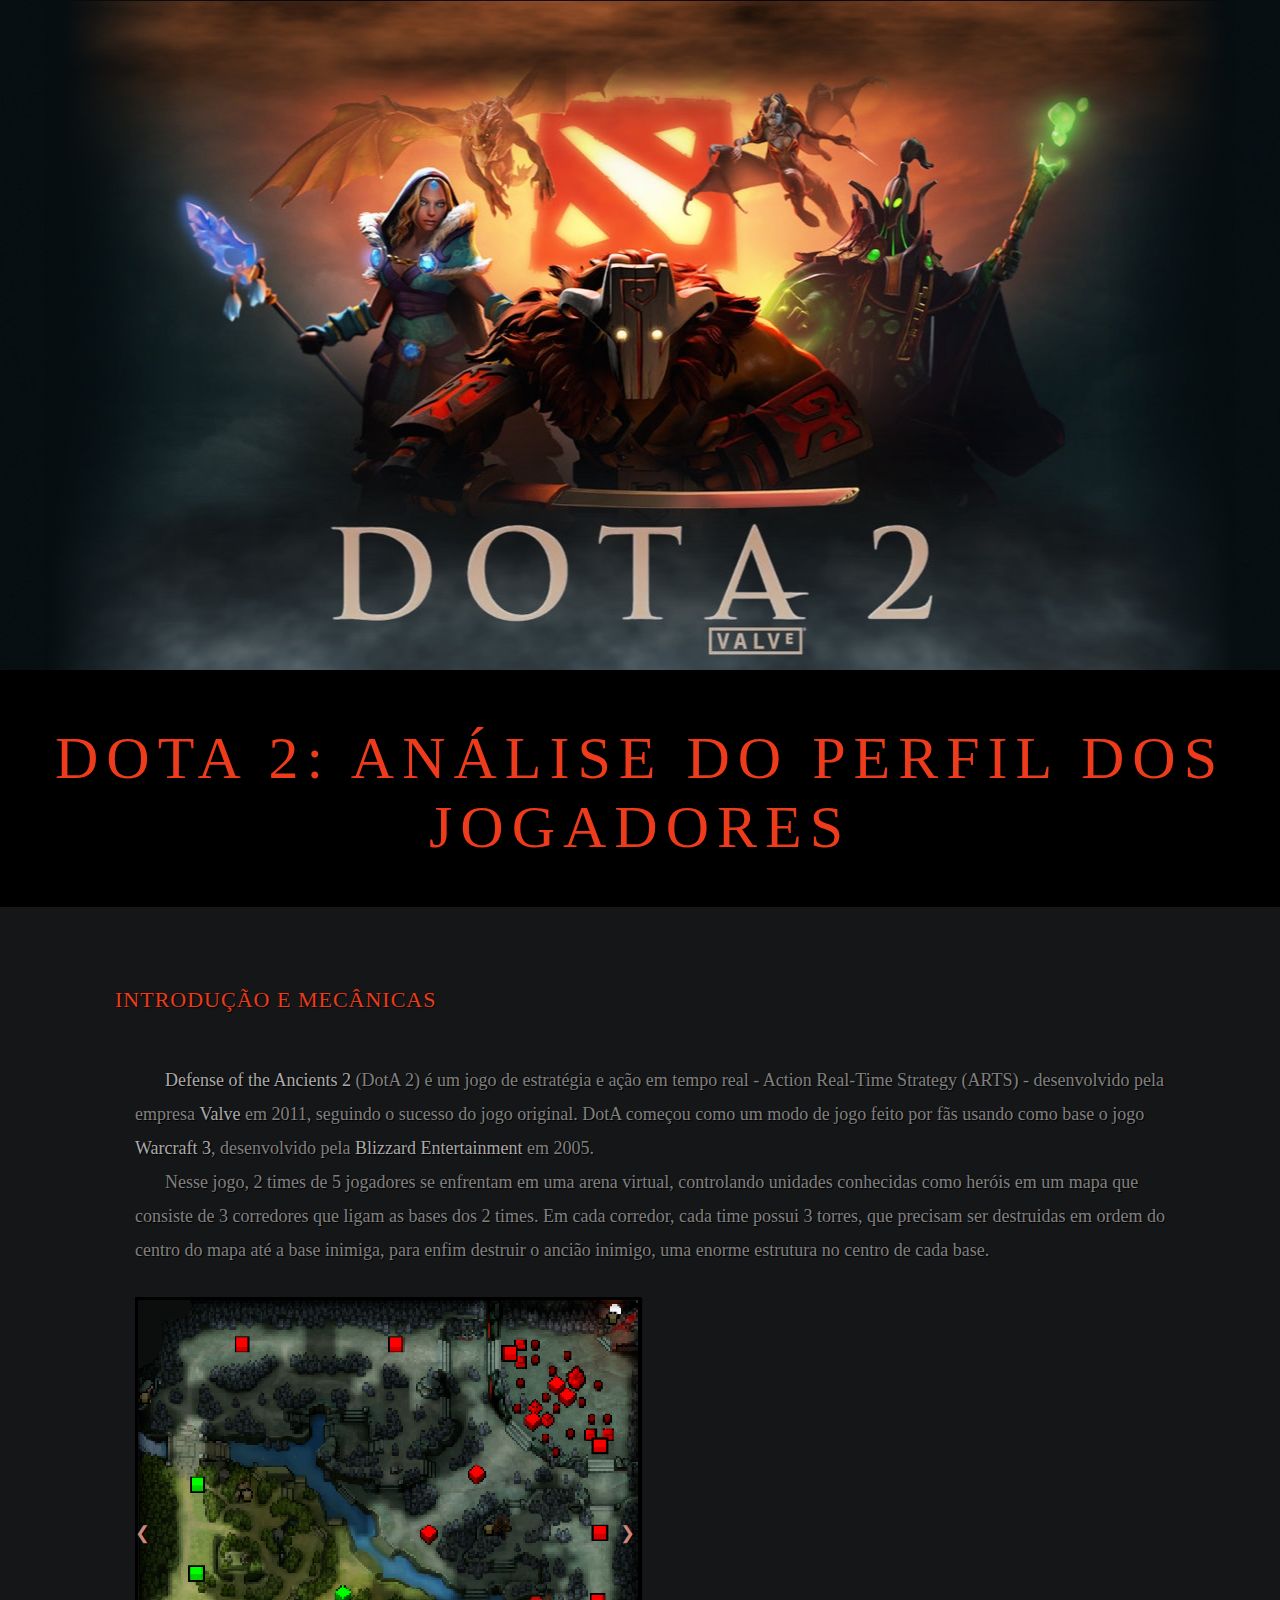
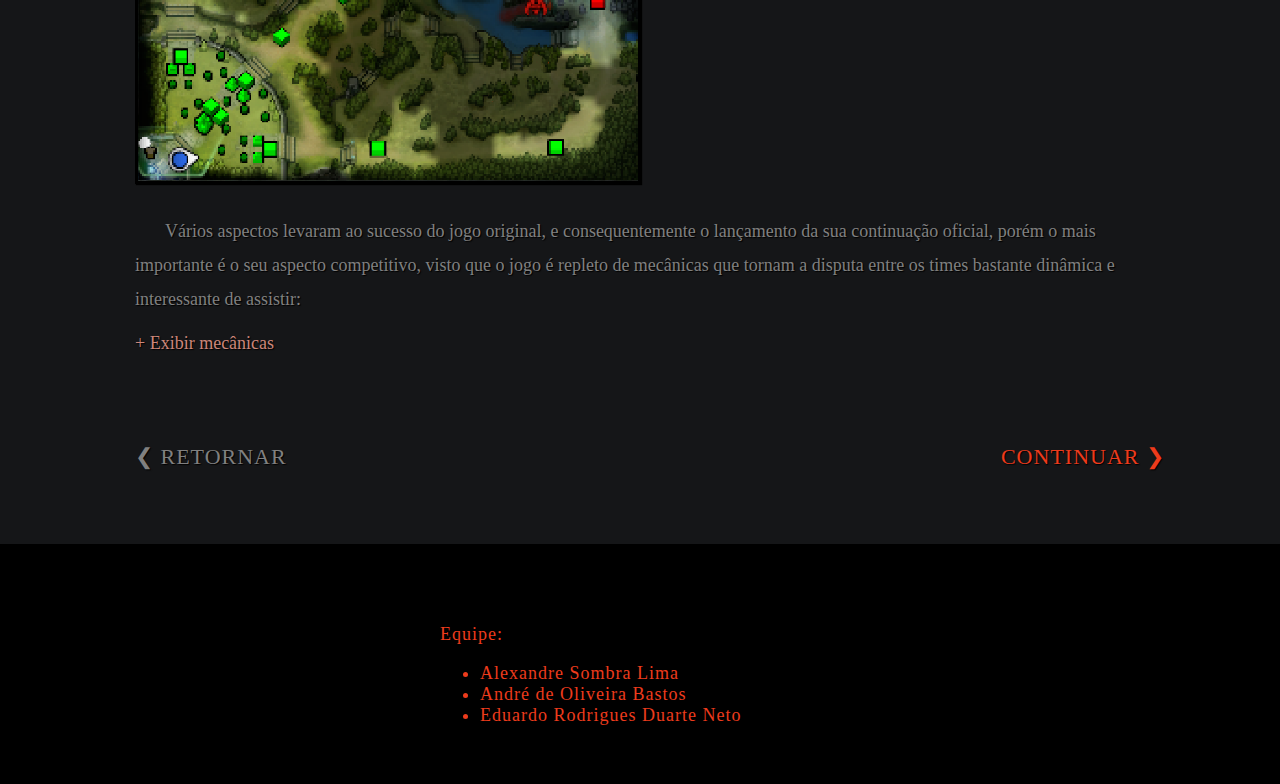
<file: index.html>
<!DOCTYPE html>
<!--
To change this license header, choose License Headers in Project Properties.
To change this template file, choose Tools | Templates
and open the template in the editor.
-->
<html>
    <head>
        <title>Trabalho de Visualização - Dota 2</title>
        <link rel="stylesheet" type="text/css" href="relatorio.css">
        <link rel="stylesheet" type='text/css' href="http://www.w3schools.com/lib/w3.css">
        <script src="relatorio.js"></script>
        <meta charset="UTF-8">
        <meta name="viewport" content="width=device-width, initial-scale=1.0">
    </head>
    <body>
        <div class='content'>
            <div id="keyArt">
            </div>
            <h1>
                Dota 2: Análise do Perfil dos Jogadores
            </h1>
            <div class="sectionContainer">
                <div class='section'>
                    <div id='header'>
                        Introdução e Mecânicas
                    </div>
                    <div id='text'>
                        <p>
                            <b>Defense of the Ancients 2</b> (DotA 2) é um jogo de estratégia e ação em tempo real - Action Real-Time Strategy (ARTS)
                            - desenvolvido pela empresa <b>Valve</b> em 2011, seguindo o sucesso do jogo original. DotA começou como um modo de jogo
                            feito por fãs usando como base o jogo <b>Warcraft 3</b>, desenvolvido pela <b>Blizzard Entertainment</b> em 2005.
                        </p>
                        <p>
                            Nesse jogo, 2 times de 5 jogadores se enfrentam em uma arena virtual, controlando unidades conhecidas como heróis
                            em um mapa que consiste de 3 corredores que ligam as bases dos 2 times. Em cada corredor, cada time possui 3 torres,
                            que precisam ser destruidas em ordem do centro do mapa até a base inimiga, para enfim destruir o ancião inimigo, 
                            uma enorme estrutura no centro de cada base.
                        </p>
                        <div class='w3-content' style='max-width:500px; display:block; margin-bottom:30px; margin-top:30px; position:relative;'>
                            <img class='slide' style='width:100%;' src="mapa.png" alt="Mapa - Dota 2">
                            <img class='slide' style='width:100%; display:none;' src="dota-2-official.jpg" alt="Mapa - Dota 2">
                            <a class='w3-btn-floating' style='position:absolute; top:45%; left:0;' onclick='plusDivs(-1)'>&#10094;</a>
                            <a class='w3-btn-floating' style='position:absolute; top:45%; right:0;' onclick='plusDivs(1)'>&#10095;</a>
                        </div>
                        <p>
                            Vários aspectos levaram ao sucesso do jogo original, e consequentemente o lançamento da sua continuação oficial,
                            porém o mais importante é o seu aspecto competitivo, visto que o jogo é repleto de mecânicas que tornam a disputa
                            entre os times bastante dinâmica e interessante de assistir:                        
                        </p>
                        <a href="#" class="detalhes" id="eToggle0" onclick="document.getElementById('extended0').style.display = 'block'; this.style.display = 'none';return false;" style="display: block;">
                            + Exibir mecânicas
                        </a>
                        <div class="detalhesExtendido" id="extended0" style="display: none;">
                            <a href="#" id="eToggleHide0" class="detalhes esconderBotao" onclick="document.getElementById('extended0').style.display = 'none'; document.getElementById('eToggle0').style.display = 'block';return false;">
                                - Ocultar mecânicas
                            </a>
                            <ul>
                                <li>
                                    <b>Heróis:</b>
                                    <div>
                                        <p>
                                            Cada um dos 5 jogadores da sua equipe deve escolher 1 dos 111 heróis disponíveis antes da batalha.
                                            Cada um desse heróis possui um conjunto diferente de 4 habilidades que podem sinergizar com as de outros
                                            membros da sua equipe, ou podem ser usadas para eliminar os heróis da equipe inimiga de maneira mais eficiente.
                                        </p>
                                        <p>
                                            Além dessas habilidades, os heróis também possuem pontos de vida e de mana. O seu herói morre ao perder todos os pontos de vida,
                                            sendo forçado a esperar alguns segundos na própria base até voltar a jogar. Pontos de mana são usados para usar as habilidades do
                                            seu herói.
                                        </p>
                                    </div>
                                </li>
                                <li>
                                    <b>Lojas e Itens:</b>
                                    <div>
                                        <p>
                                            Em cada uma das bases e em algumas regiões do mapa, é possível encontrar lojas onde os heróis podem comprar itens.
                                            De itens que podem ser usados para recuperar seus pontos de vida ou mana, à itens que melhoram o dano do seu herói
                                            ou fornecem novas habilidades, todos os itens são comprados com ouro, e ocupam 1 dos 6 espaços disponíveis no seu inventário.
                                        </p>
                                    </div>
                                </li>
                                <li>
                                    <b>Ouro:</b>
                                    <div>
                                        <p>
                                            Ouro é a moeda do jogo, e é obtida ao eliminar criaturas que podem ser encontradas naos corredores, em acampamentos espalhados
                                            pelo mapa e ao eliminar heróis inimigos.
                                        </p>
                                    </div>
                                </li>
                                <li>
                                    <b>Pontos de Experiência:</b>
                                    <div>
                                        <p>
                                            Assim como ouro, pontos de experiência são obtidos ao eliminar criaturas e heróis. Obter experiência é necessário para que heróis
                                            possam ganhar níveis. A cada nível ganho, o seu herói pode aprender ou melhorar habilidades, e também ganhar mais pontos de vida e de mana.
                                        </p>
                                    </div>
                                </li>
                                <li>
                                    <b>Barracas e criaturas:</b>
                                    <div>
                                        <p>
                                            Dentro da base de cada equipe, e em cada um dos 3 corredores, existem 2 estruturas chamadas barracas. 
                                            Dessas barracas, a cada minuto de jogo, surgem unidades chamadas creeps (no começo, 3 de combate corpo-a-corpo e 
                                            1 de combate a distância), que movem pelo corredor em direção ao ancião inimigo, enfrentando todos os creeps, 
                                            heróis e torres inimigas no caminho. Destruir as barracas inimigas em cada corredor irá melhorar os seus creeps 
                                            naquele corredor, ajudando a sua equipe a avançar em direção à base inimiga. Para o jogador, derrotar os creeps inimigos 
                                            é importante, pois eles são a principal fonte dos recursos necessários para melhorar a eficiência do seu herói.
                                        </p>
                                    </div>
                                </li>
                            </ul>
                        </div>
                        <a href="#" class="buttonInactive" id="back">
                            &#10094; Retornar
                        </a>
                        <a href ="popularidade.html" class="buttonActive" id="forward">
                            Continuar &#10095;
                        </a>
                    </div>
                </div>
            </div>
        </div>
        <div id='footer'>
            Equipe:
            <ul>
                <li> Alexandre Sombra Lima </li>
                <li> André de Oliveira Bastos </li>
                <li> Eduardo Rodrigues Duarte Neto </li>
            </ul>
        </div>
    </body>
</html>
</file>
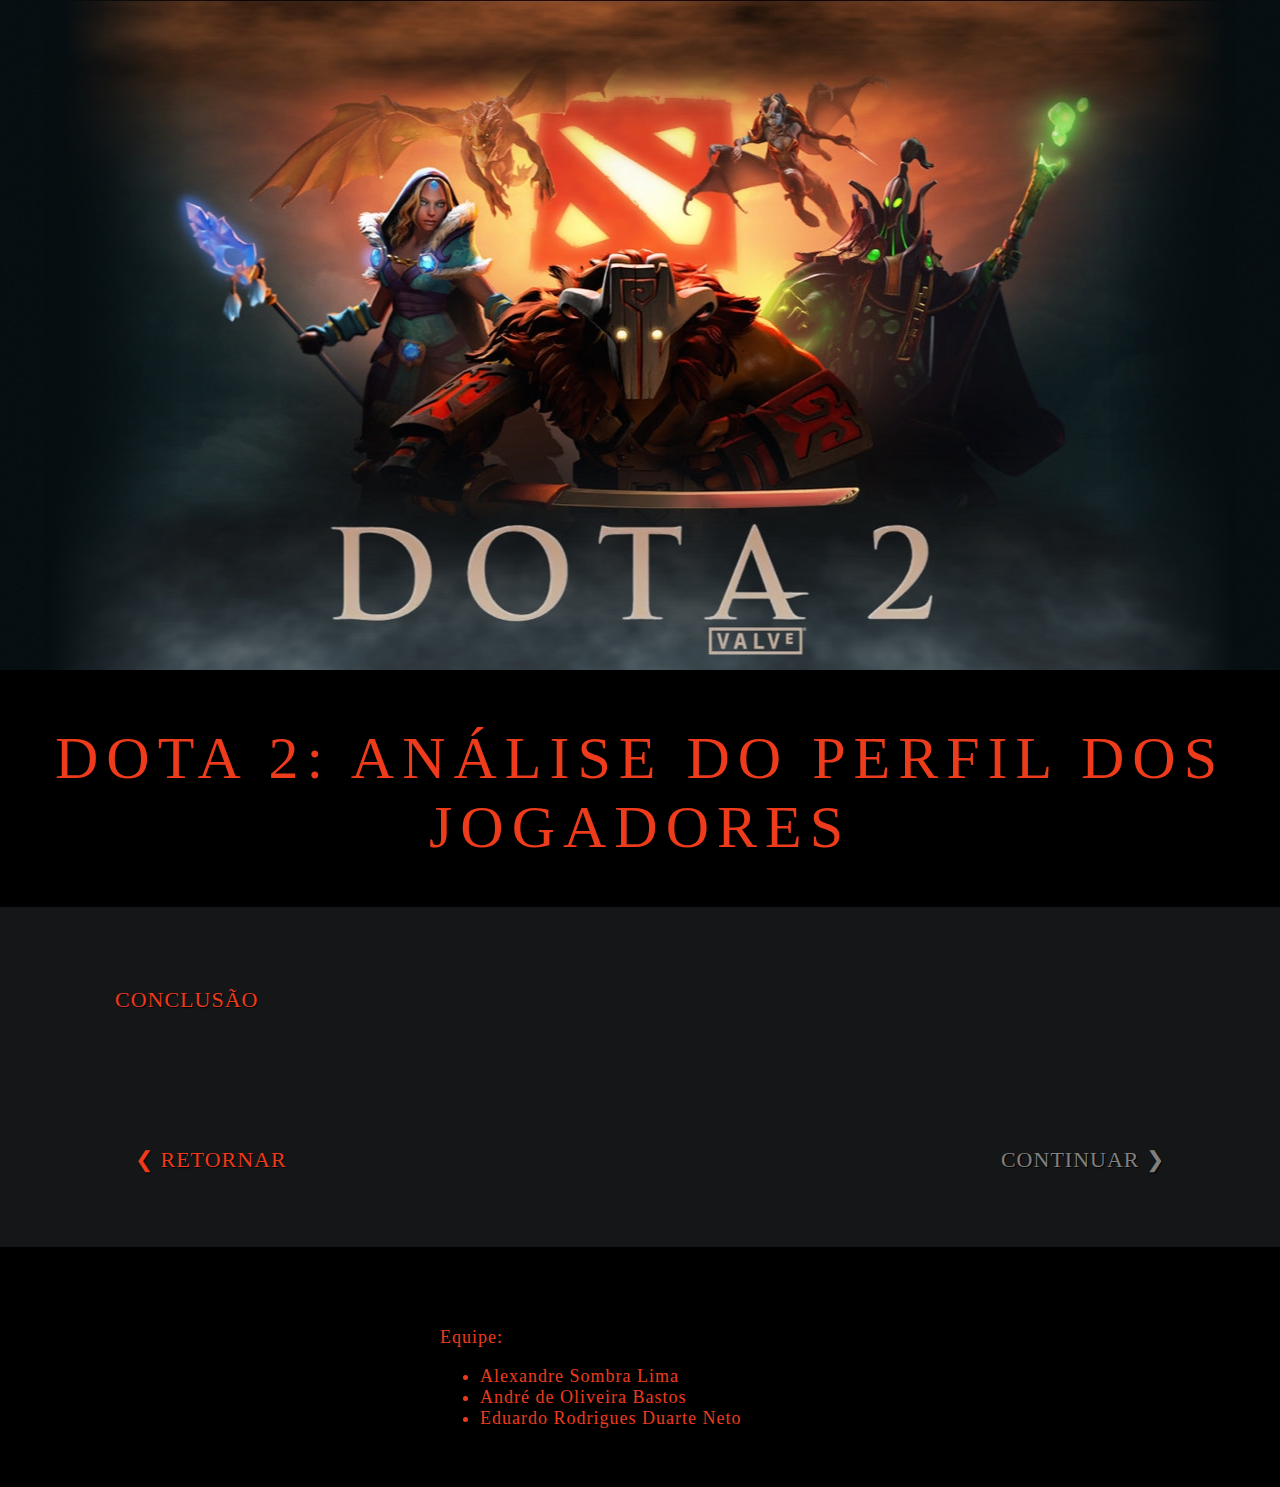
<file: conclusao.html>
<!DOCTYPE html>
<!--
To change this license header, choose License Headers in Project Properties.
To change this template file, choose Tools | Templates
and open the template in the editor.
-->
<html>
    <head>
        <title>Trabalho de Visualização - Dota 2</title>
        <link rel="stylesheet" type="text/css" href="relatorio.css">
        <meta charset="UTF-8">
        <meta name="viewport" content="width=device-width, initial-scale=1.0">
    </head>
    <body>
        <div class='content'>
            <div id="keyArt">
            </div>
            <h1>
                Dota 2: Análise do Perfil dos Jogadores
            </h1>
            <div class="sectionContainer">
                <div class='section'>
                    <div id='header'>
                        Conclusão
                    </div>
                    <div id='text'>
                        <p>
                            
                        </p>
                        <a href="heroisejogadores.html" class="buttonActive" id="back">
                            &#10094; Retornar
                        </a>
                        <a href ="#" class="buttonInactive" id="forward">
                            Continuar &#10095;
                        </a>
                    </div>
                </div>
            </div>
        </div>
        <div id='footer'>
            Equipe:
            <ul>
                <li> Alexandre Sombra Lima </li>
                <li> André de Oliveira Bastos </li>
                <li> Eduardo Rodrigues Duarte Neto </li>
            </ul>
        </div>
    </body>
</html>
</file>
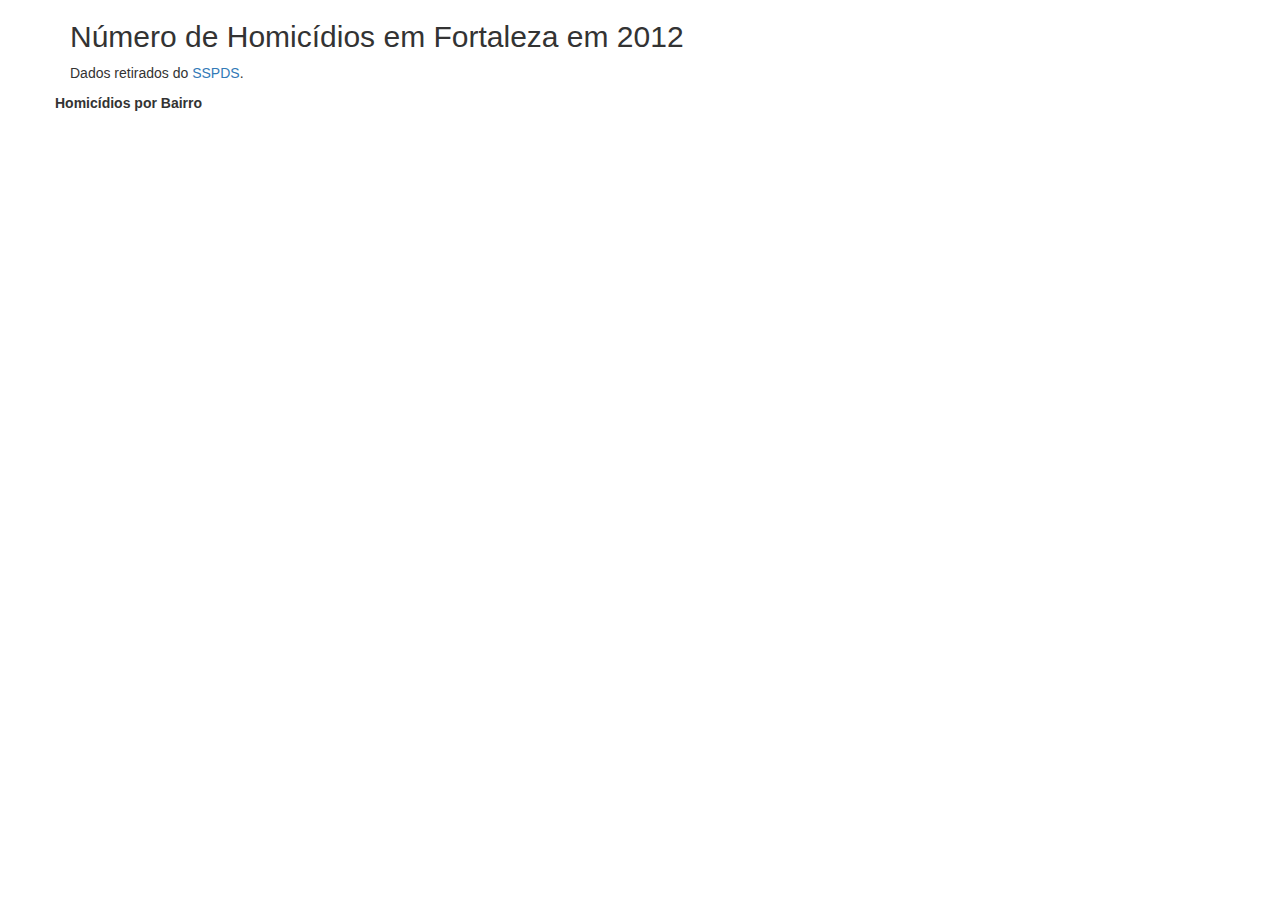
<file: crimes.html>
<!DOCTYPE html>
<html>
<head>
	<title>Número de homicídios em Fortaleza em 2012</title>
	<meta charset="UTF-8"> 
	<meta name="viewport" content="width=device-width, initial-scale=1.0">
	<link rel="stylesheet" href="http://maxcdn.bootstrapcdn.com/bootstrap/3.3.6/css/bootstrap.min.css">
	<link rel="stylesheet" href="http://cdn.leafletjs.com/leaflet/v0.7.7/leaflet.css" />
	<style>
			#map {
				width: 750px;
				height: 600px;
			}
			.info {
				padding: 6px 8px;
				font: 14px/16px Arial, Helvetica, sans-serif;
				background: white;
				background: rgba(255,255,255,0.8);
				box-shadow: 0 0 15px rgba(0,0,0,0.2);
				border-radius: 5px;
			}
			.info h4 {
				margin: 0 0 5px;
				color: #777;
			}

			.legend {
				text-align: left;
				line-height: 18px;
				color: #555;
			}
			.legend i {
				width: 18px;
				height: 18px;
				float: left;
				margin-right: 8px;
				opacity: 0.7;
			}
		</style>
</head>
<body>
<script src="https://ajax.googleapis.com/ajax/libs/jquery/1.12.2/jquery.min.js"></script>
<script src="http://maxcdn.bootstrapcdn.com/bootstrap/3.3.6/js/bootstrap.min.js"></script>	
<script src="http://cdn.leafletjs.com/leaflet/v0.7.7/leaflet.js"></script>
<script src="https://d3js.org/d3.v3.min.js" charset="utf-8"></script>
<script src="https://d3js.org/colorbrewer.v1.min.js"></script>

<div class="container">
	<h2> Número de Homicídios em Fortaleza em 2012</h2>
	<p>
		Dados retirados do <a href="http://www.sspds.ce.gov.br/">SSPDS</a>.
	</p>	
    <div class="row">
        <div class="span12" id="map">
			<strong>Homicídios por Bairro</strong>
        </div>
    </div>
</div>
<script type="text/javascript" src="bairros.js"></script>
<script type="text/javascript">
    
	var map = L.map('map').setView([-3.792614,-38.515877], 12);
	L.tileLayer("http://{s}.tile.osm.org/{z}/{x}/{y}.png",
{ attribution: '&copy; <a href="http://www.openstreetmap.org/">OpenStreetMap</a> contributors',
	maxZoom: 17}).addTo(map);
	
	// control that shows state info on hover
	var info = L.control();

	info.onAdd = function (map) {
		this._div = L.DomUtil.create('div', 'info');
		this.update();
		return this._div;
	};

	info.update = function (feat) {
                //console.log(props);
				this._div.innerHTML = '<h4>Número de homicídios</h4>' +  (feat ?
					'<b>' + feat.properties.name + '</b><br />' + homicidiosById.get(feat.id) + ' homicídios por 100000 habitantes'
					: 'Passe o mouse sobre um bairro');
			};

			info.addTo(map);
	
	//0xF7FCF5; 0xE5F5E0; 0xC7E9C0; 0xA1D99B; 0x74C476; 0x41AB5D; 0x238B45; 0x005A32; 
	// get color depending on number of cases
	var quantize = d3.scale.quantize()
    .domain([0, 70])
    .range(colorbrewer.Greys[7]);

	function style(feature) {
		 return {
					weight: 2,
					opacity: 1,
					color: 'white',
					dashArray: '3',
					fillOpacity: 0.6,
					fillColor: quantize(homicidiosById.get(feature.id))
				};
	}
	function highlightFeature(e) {
		var layer = e.target;
        console.log(e.target)

		layer.setStyle({
					weight: 3,
					color: '#666',
					dashArray: '',
					fillOpacity: 0.7
		});

		if (!L.Browser.ie && !L.Browser.opera) {
			layer.bringToFront();
		}

		info.update(layer.feature);
	}
	var geojson;

	function resetHighlight(e) {
		geojson.resetStyle(e.target);
		info.update();
	}

	function zoomToFeature(e) {
		map.fitBounds(e.target.getBounds());
	}

	function onEachFeature(feature, layer) {
		layer.on({
					mouseover: highlightFeature,
					mouseout: resetHighlight,
					click: zoomToFeature
				});
	}
    var homicidiosById = d3.map();

	d3.csv("homicidios_2012.csv", function(data){
        //format data
        data.forEach(function(d) {
            homicidiosById.set(d.id,d3.round(+d.homicidios/+d.populacao*100000));
        });
		
				 		
		geojson = L.geoJson(bairrosData, {
				style: style,
				onEachFeature: onEachFeature
		}).addTo(map);
		
	});			
	
	var legend = L.control({position: 'bottomright'});

					legend.onAdd = function (map) {

						var div = L.DomUtil.create('div', 'info legend'),
							grades = [0, 70],
							labels = [],
                            n = 9,
							from, to;

						for (var i = 0; i < 7; i++) {
							var c = colorbrewer.Greys[7][i];
                            var fromto = quantize.invertExtent(c);
							labels.push(
								'<i style="background:' + colorbrewer.Greys[7][i] + '"></i> ' +
								d3.round(fromto[0]) + (d3.round(fromto[1]) ? '&ndash;' + d3.round(fromto[1]) : '+'));
						}

						div.innerHTML = labels.join('<br>');
						return div;
					};

   	  legend.addTo(map);
</script>

</body>
</html>
</file>
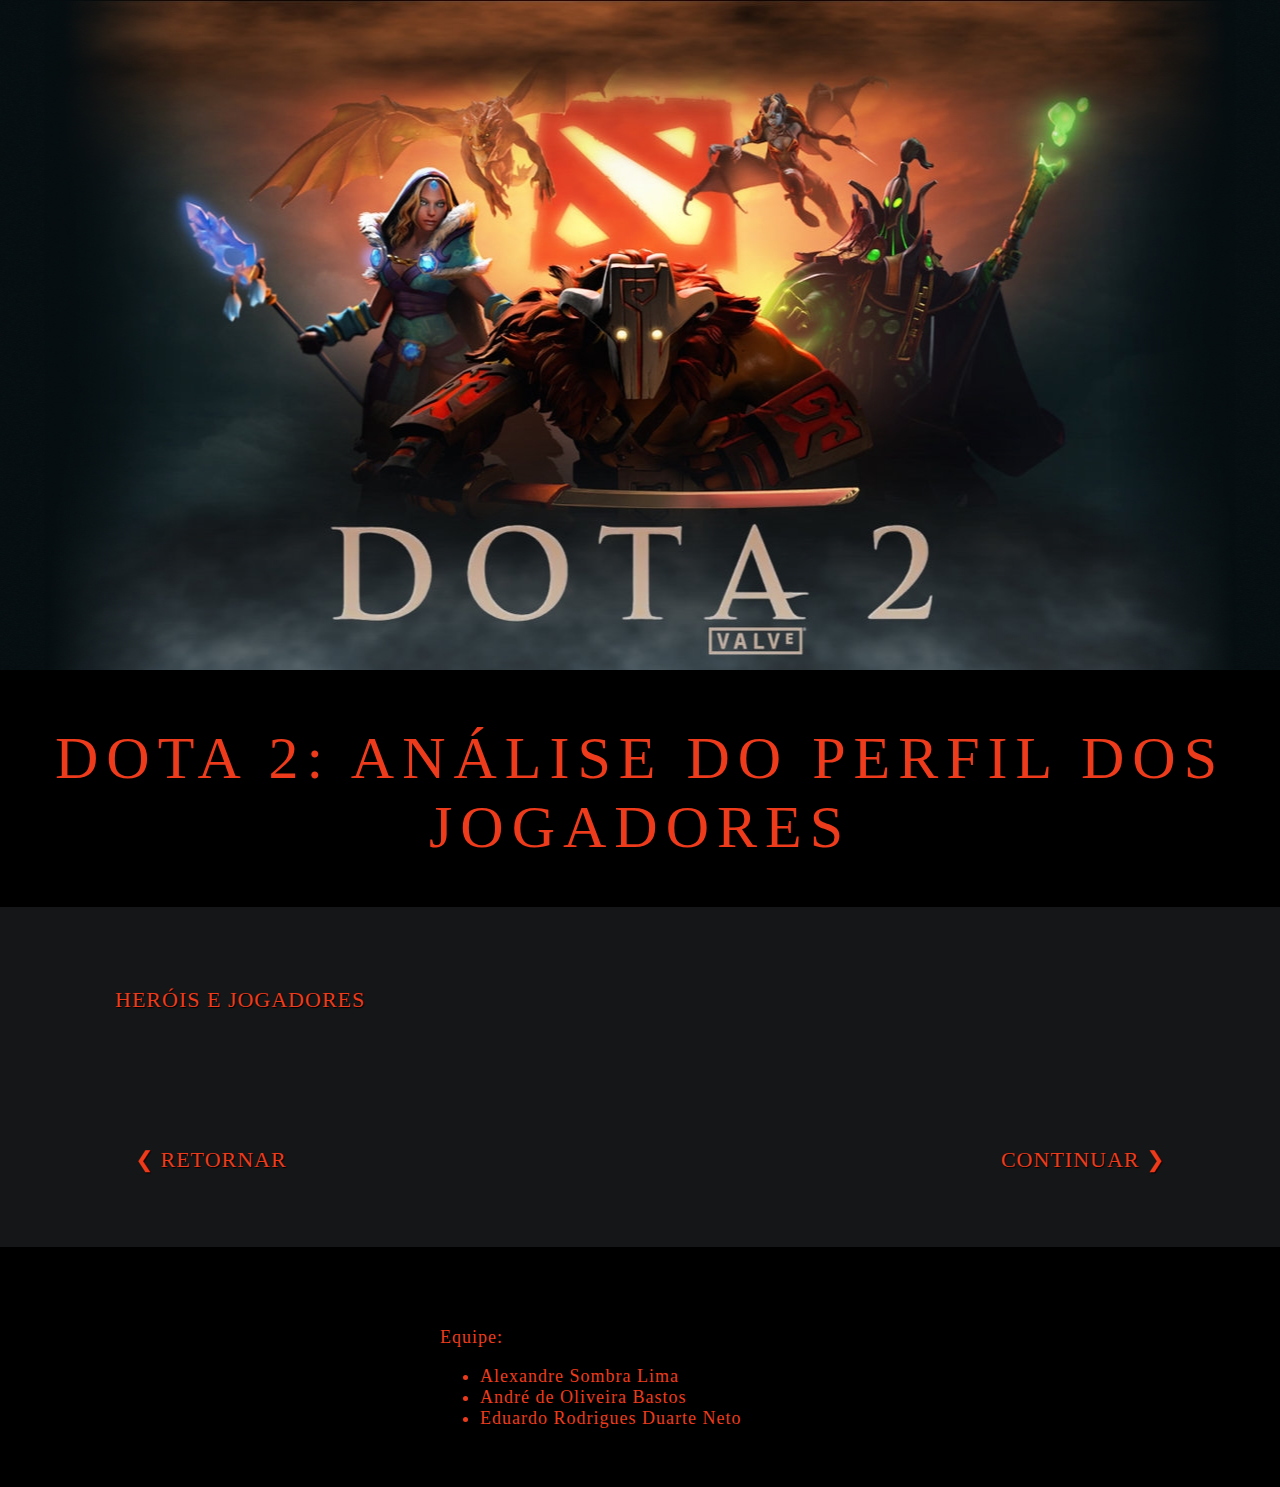
<file: heroisejogadores.html>
<!DOCTYPE html>
<!--
To change this license header, choose License Headers in Project Properties.
To change this template file, choose Tools | Templates
and open the template in the editor.
-->
<html>
    <head>
        <title>Trabalho de Visualização - Dota 2</title>
        <link rel="stylesheet" type="text/css" href="relatorio.css">
        <meta charset="UTF-8">
        <meta name="viewport" content="width=device-width, initial-scale=1.0">
    </head>
    <body>
        <div class='content'>
            <div id="keyArt">
            </div>
            <h1>
                Dota 2: Análise do Perfil dos Jogadores
            </h1>
            <div class="sectionContainer">
                <div class='section'>
                    <div id='header'>
                        Heróis e Jogadores
                    </div>
                    <div id='text'>
                        <p>
                            
                        </p>
                        <a href="popularidade.html" class="buttonActive" id="back">
                            &#10094; Retornar
                        </a>
                        <a href ="conclusao.html" class="buttonActive" id="forward">
                            Continuar &#10095;
                        </a>
                    </div>
                </div>
            </div>
        </div>
        <div id='footer'>
            Equipe:
            <ul>
                <li> Alexandre Sombra Lima </li>
                <li> André de Oliveira Bastos </li>
                <li> Eduardo Rodrigues Duarte Neto </li>
            </ul>
        </div>
    </body>
</html>
</file>
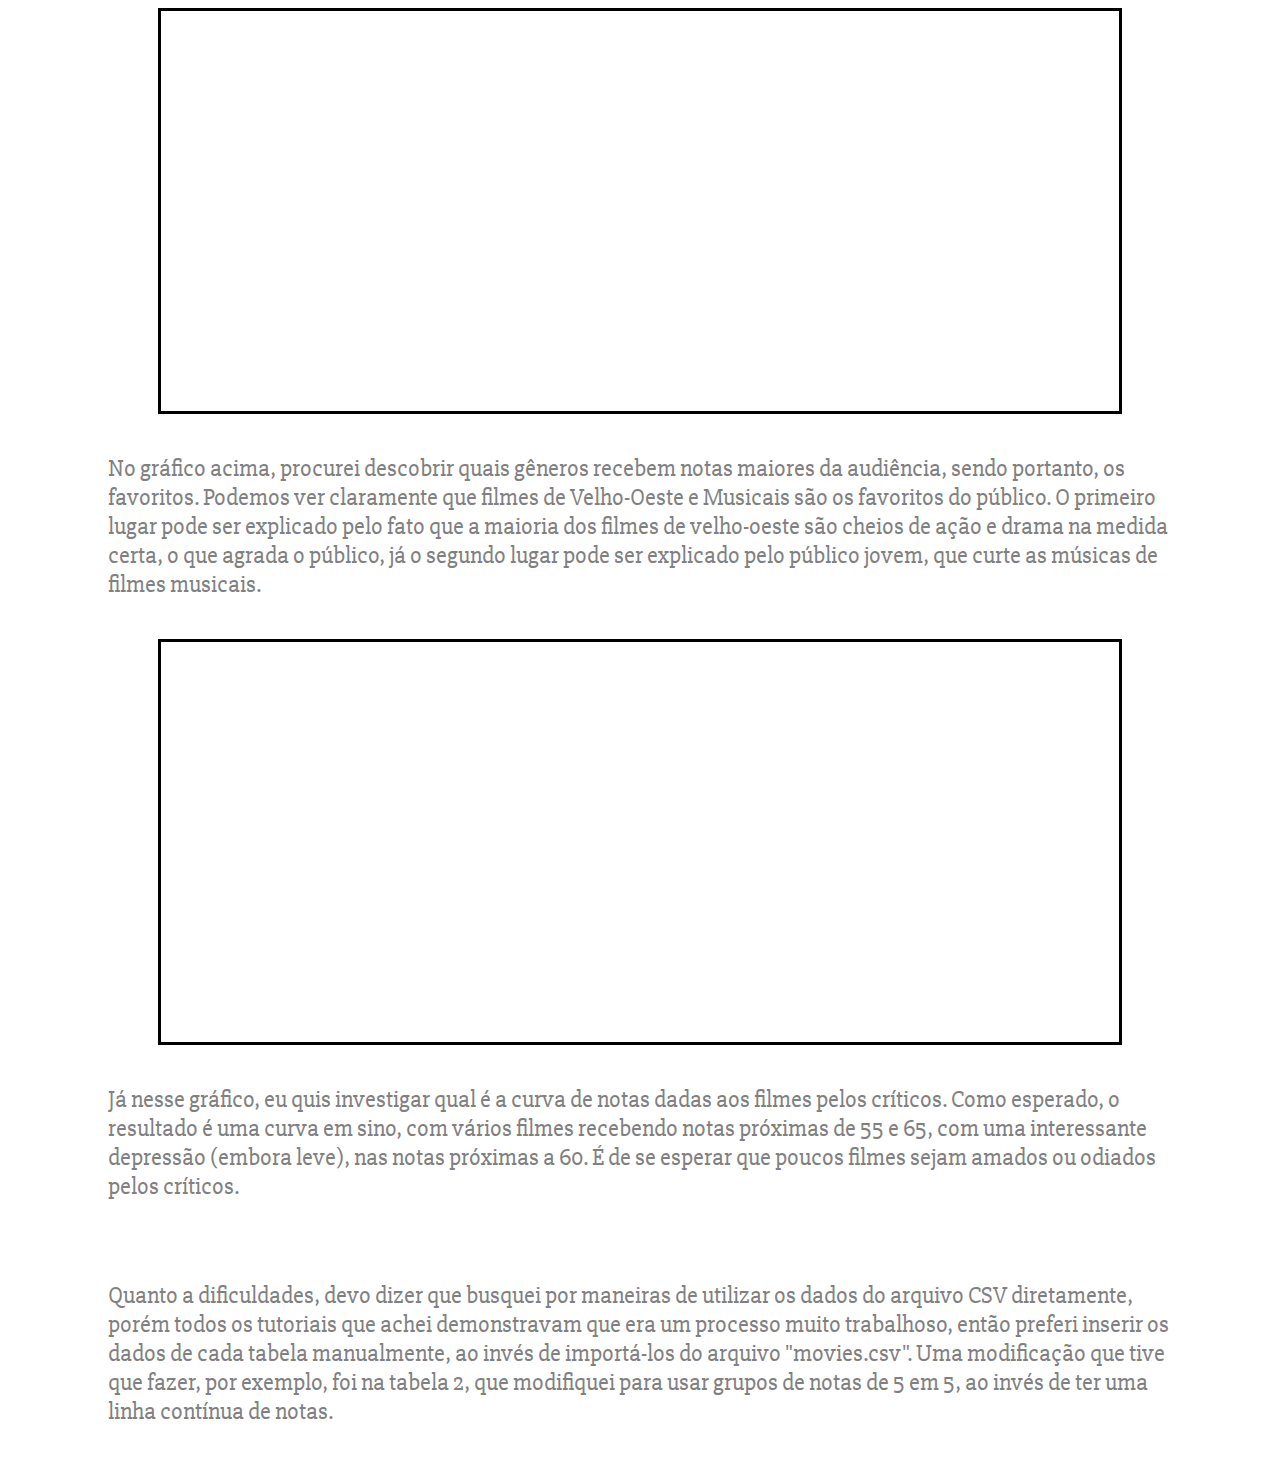
<file: movies-tarefa.html>
<!DOCTYPE html> 
<html> 
    <head> 
        <meta http-equiv="content-type" content="text/html; charset=utf-8" /> 
        <title> Tarefa 2 - Visualização de Dados</title>
        <link href='https://fonts.googleapis.com/css?family=Slabo+27px' rel='stylesheet' type='text/css'>
        <style>
        	div.texto{
        		color:gray;
        		font-size:24px;
        		font-family: 'Slabo 27px', serif;
        		padding-top: 40px;
        		padding-bottom: 40px;
        		padding-left: 100px;
        		padding-right:100px;
        	}
        	#container{
        		border:solid 3px;
        		height:400px;
        		margin-left:150px;
        		margin-right:150px;
        	}
        	#container2{
        		border:solid 3px;
        		height:400px;
        		margin-left:150px;
        		margin-right:150px;
        	}
        </style>
        <!-- Inclusões das bibliotecas JavaScript para o Highcharts
 --> 
        <script src="https://code.jquery.com/jquery-1.12.0.min.js"></script> 
        <script src="http://code.highcharts.com/highcharts.js"></script>
        <script> 
			$(function () {  
				$('#container').highcharts({
					chart: {type:'bar'}, 
					title: {text: 'Média das notas dadas de acordo com o gênero'}, 
					xAxis: {title: {text:'Gênero'}, categories: ['Western','Musical','Biography','Biopic','Documentary','Fantasy','Thriller','Animation','Romance','Drama','Adventure','Crime','Action','Comedy','Mystery','Horror','Sci-fi']}, 
					yAxis: {title: {text: 'Nota Média'}},
					tooltip: {
    						formatter: function() {
        						return 'A nota média da categoria <b>' + this.x + '</b> é <b>' + this.y + '</b>';
    						}
					},
					series:
					[
						{data: [85.00,82.67,74.83,73.00,72.20,72.00,65.71,65.65,65.45,64.36,62.72,61.19,58.86,56.09,55.00,48.38,43.00]}
					] 
				});
				$('#container2').highcharts({
					chart: {type:'line'}, 
					title: {text: 'Número de Filmes por Nota da Audiência'}, 
					xAxis: {title: {text:'Nota da Audiência'}, categories: [20,25,30,35,40,45,50,55,60,65,70,75,80,85,90,95]}, 
					yAxis: {title: {text: 'Número de Filmes'}},
					tooltip: {
    						formatter: function() {
        						return 'Existem <b>' + this.y + '</b> filmes com nota entre <b>' + (this.category.name - 2) + - + (this.category.name + 2) + '</b>';
    						}
					},
					series:
					[
						{data:[3,8,21,29,45,64,67,72,55,65,61,58,43,43,26,5]}
					]
				}); 
			});
		</script>

    </head> 
    <body> 
    	<div id="container"></div>
    	<div class="texto"> No gráfico acima, procurei descobrir quais gêneros recebem notas maiores da audiência, sendo portanto, os favoritos. Podemos ver claramente que filmes de Velho-Oeste e Musicais são os favoritos do público. O primeiro lugar pode ser explicado pelo fato que a maioria dos filmes de velho-oeste são cheios de ação e drama na medida certa, o que agrada o público, já o segundo lugar pode ser explicado pelo público jovem, que curte as músicas de filmes musicais.</div>
    	<div id="container2"></div>
    	<div class="texto"> Já nesse gráfico, eu quis investigar qual é a curva de notas dadas aos filmes pelos críticos. Como esperado, o resultado é uma curva em sino, com vários filmes recebendo notas próximas de 55 e 65, com uma interessante depressão (embora leve), nas notas próximas a 60. É de se esperar que poucos filmes sejam amados ou odiados pelos críticos.</div>
    	<div class="texto"> Quanto a dificuldades, devo dizer que busquei por maneiras de utilizar os dados do arquivo CSV diretamente, porém todos os tutoriais que achei demonstravam que era um processo muito trabalhoso, então preferi inserir os dados de cada tabela manualmente, ao invés de importá-los do arquivo "movies.csv". Uma modificação que tive que fazer, por exemplo, foi na tabela 2, que modifiquei para usar grupos de notas de 5 em 5, ao invés de ter uma linha contínua de notas.</div>
	</body> 
</html>
</file>
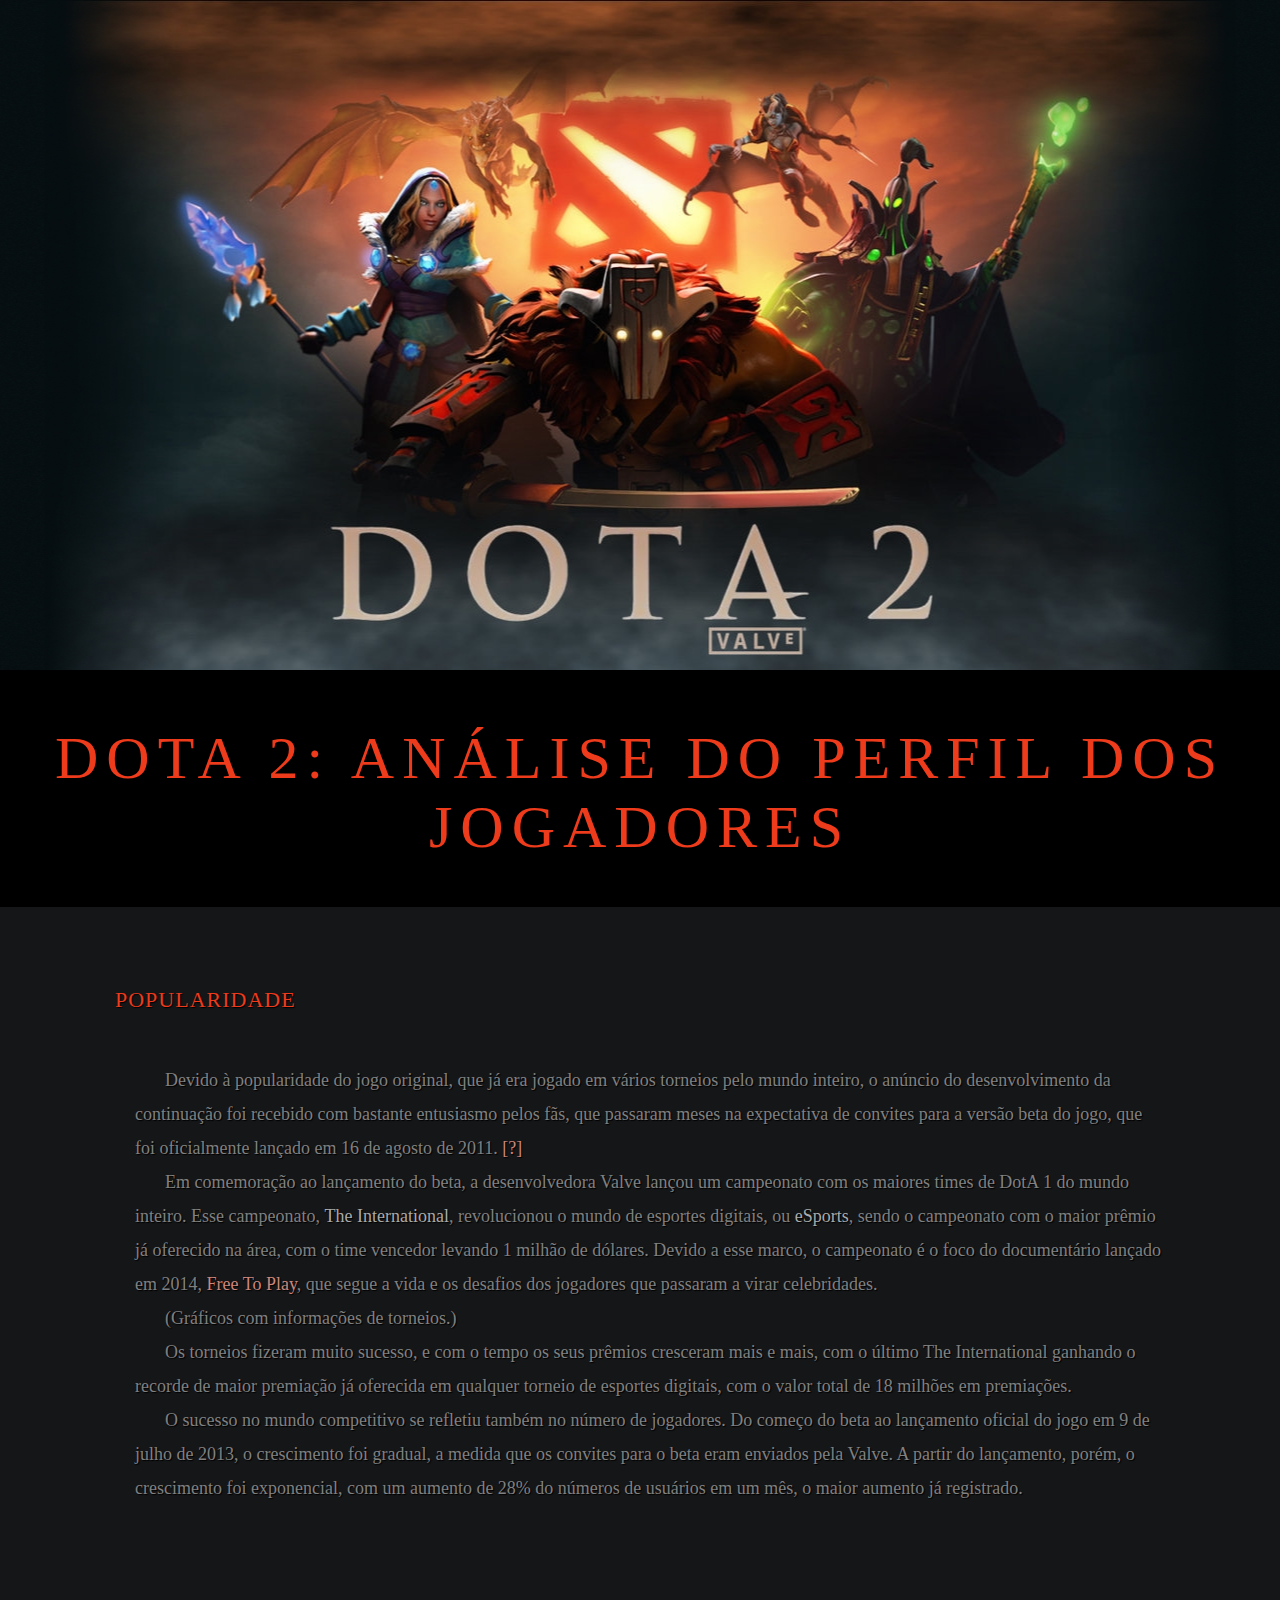
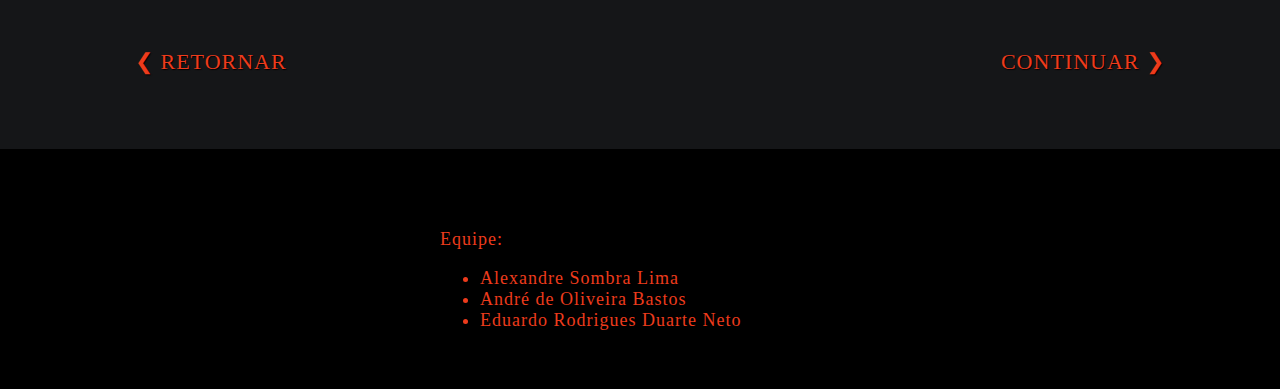
<file: popularidade.html>
<!DOCTYPE html>
<!--
To change this license header, choose License Headers in Project Properties.
To change this template file, choose Tools | Templates
and open the template in the editor.
-->
<html>
    <head>
        <title>Trabalho de Visualização - Dota 2</title>
        <link rel="stylesheet" type="text/css" href="relatorio.css">
        <script src="https://code.jquery.com/jquery-1.12.0.min.js" type="text/javascript"></script>
        <script src="http://code.highcharts.com/highcharts.js" type="text/javascript"></script>
        <script src="chart.js" type="text/javascript"></script>
        <meta charset="UTF-8">
        <meta name="viewport" content="width=device-width, initial-scale=1.0">
    </head>
    <body>
        <div class='content'>
            <div id="keyArt">
            </div>
            <h1>
                Dota 2: Análise do Perfil dos Jogadores
            </h1>
            <div class="sectionContainer">
                <div class='section'>
                    <div id='header'>
                        Popularidade
                    </div>
                    <div id='text'>
                        <p>
                            Devido à popularidade do jogo original, que já era jogado em vários torneios pelo mundo inteiro, o anúncio do desenvolvimento
                            da continuação foi recebido com bastante entusiasmo pelos fãs, que passaram meses na expectativa de convites para a versão beta
                            do jogo, que foi oficialmente lançado em 16 de agosto de 2011.
                            <a href="#" id="hoverButton"> [?] </a>
                            <span class="detalhesPopUp">
                                Embora eu use o termo continuação, DotA 2 é igual ao DotA original, porém feito em uma engine gráfica superior, e sendo 
                                o seu próprio jogo, deixando de ser apenas um modo de jogo.
                            </span>
                        </p>
                        <p>
                            Em comemoração ao lançamento do beta, a desenvolvedora Valve lançou um campeonato com os maiores times de DotA 1 do mundo
                            inteiro. Esse campeonato, <b>The International</b>, revolucionou o mundo de esportes digitais, ou <b>eSports</b>, sendo o campeonato
                            com o maior prêmio já oferecido na área, com o time vencedor levando 1 milhão de dólares. Devido a esse marco, o campeonato é o foco
                            do documentário lançado em 2014, <a href='http://www.freetoplaythemovie.com/' target='_blank' > Free To Play</a>, que segue a vida e os desafios dos
                            jogadores que passaram a virar celebridades.
                        </p>
                        <p>
                            (Gráficos com informações de torneios.)
                        </p>
                        <p>
                            Os torneios fizeram muito sucesso, e com o tempo os seus prêmios cresceram mais e mais, com o último The International ganhando
                            o recorde de maior premiação já oferecida em qualquer torneio de esportes digitais, com o valor total de 18 milhões em
                            premiações.
                        </p>
                        <p>
                            O sucesso no mundo competitivo se refletiu também no número de jogadores. Do começo do beta ao lançamento oficial do jogo em
                            9 de julho de 2013, o crescimento foi gradual, a medida que os convites para o beta eram enviados pela Valve. A partir do lançamento,
                            porém, o crescimento foi exponencial, com um aumento de 28% do números de usuários em um mês, o maior aumento já registrado.
                        </p>
                        <div id="highchart"></div>
                        <a href="index.html" class="buttonActive" id="back">
                            &#10094; Retornar
                        </a>
                        <a href ="heroisejogadores.html" class="buttonActive" id="forward">
                            Continuar &#10095;
                        </a>
                    </div>
                </div>
            </div>
        </div>
        <div id='footer'>
            Equipe:
            <ul>
                <li> Alexandre Sombra Lima </li>
                <li> André de Oliveira Bastos </li>
                <li> Eduardo Rodrigues Duarte Neto </li>
            </ul>
        </div>
    </body>
    
</html>
</file>
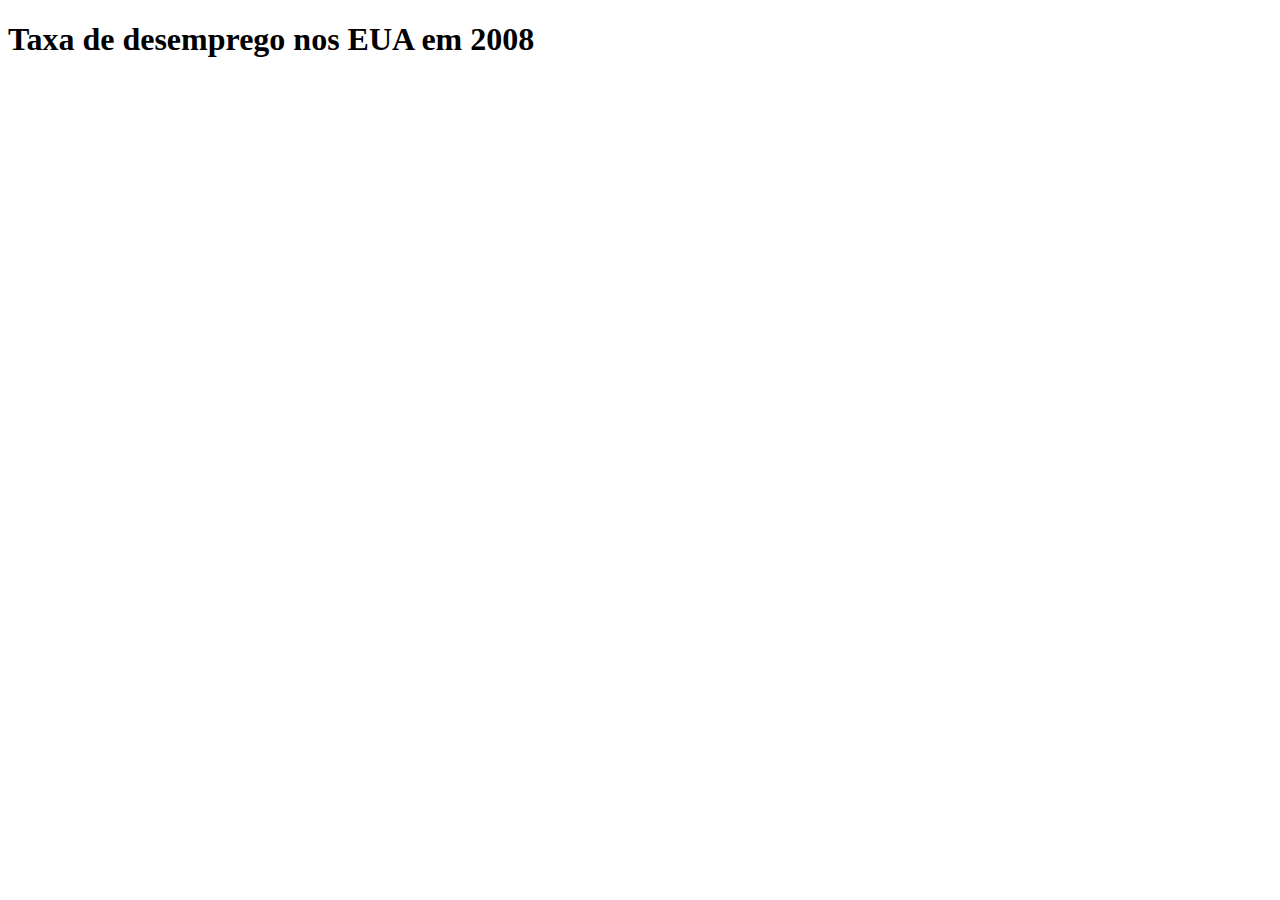
<file: usa.html>
<!DOCTYPE html>
<html>
<head>
	<meta charset="utf-8">
	<script src="https://d3js.org/d3.v3.min.js"></script>
	<script src="https://d3js.org/queue.v1.min.js"></script>
	<script src="https://d3js.org/topojson.v1.min.js"></script>
	<script src="https://d3js.org/colorbrewer.v1.min.js"></script>
	<style>

		.counties {
		  fill: none;
		}

		.states {
		  fill: none;
		  stroke: #fff;
		  stroke-linejoin: round;
		}
		
		#tooltip { 
      		position: absolute; 
      		width: 200px; 
      		height: auto; 
      		padding: 10px; 
      		background-color: white; 
      		-webkit-border-radius: 10px; 
      		-moz-border-radius: 10px; 
      		border-radius: 10px; 
      		-webkit-box-shadow: 4px 4px 10px rgba(0, 0, 0, 0.4);  
      		-moz-box-shadow: 4px 4px 10px rgba(0, 0, 0, 0.4);  
      		box-shadow: 4px 4px 10px rgba(0, 0, 0, 0.4);  
      		pointer-events: none; 
    	}
    	#tooltip.hidden { 
      		display: none; 
    	} 
    	#tooltip p {  
      		margin: 0; 
      		font-family: sans-serif;  
      		font-size: 16px; 
      		line-height: 20px; 
    	}
	</style>
</head>
<body>
	<div id="tooltip" class="hidden"> 
      	<p><span id="county" style="font-weight:bold"></span></p>
      	<p>Taxa de desemprego: <span id="taxa"></span></p> 
  	</div> 
	<h1>Taxa de desemprego nos EUA em 2008</h1>
<script>

var width = 960,
    height = 600;

var rateById = d3.map();

var countyById = d3.map();

var quantize = d3.scale.quantize()
    .domain([0, .15])
    .range(colorbrewer.Blues[9]);

var projection = d3.geo.albersUsa()
    .scale(1280)
    .translate([width / 2, height / 2]);

var path = d3.geo.path()
    .projection(projection);

var svg = d3.select("body").append("svg")
    .attr("width", width)
    .attr("height", height);

queue()
    .defer(d3.json, "us.json")
    .defer(d3.tsv, "unemployment.tsv", function(d) { rateById.set(d.id, +d.rate); })
    .await(ready);

d3.csv("county_names.csv", function(data) {
	data.forEach(function(d){
		countyById.set(+d.id,d.name);
	});
});

function showTooltip(county_id, x, y){
	d3.select("#tooltip") 
		.style("left", x + "px") 
		.style("top", y + "px") 
		.select("#taxa") 
		.text(d3.round(rateById.get(county_id)*100,1) + "%");
	d3.select("#tooltip") 
		.style("left", x + "px") 
		.style("top", y + "px")
		.select("#county")
		.text(countyById.get(county_id)); 
	d3.select("#tooltip") 
		.classed("hidden", false); 
}

function hideTooltip(){ 
	d3.select("#tooltip") 
		.classed("hidden", true); 
}

function ready(error, us) {
  if (error) throw error;

  svg.append("g")
      .attr("class", "counties")
    .selectAll("path")
      .data(topojson.feature(us, us.objects.counties).features)
    .enter().append("path")
      .attr("fill", function(d) { return quantize(rateById.get(d.id)); })
      .attr("d", path);

  svg.append("path")
      .datum(topojson.mesh(us, us.objects.states, function(a, b) { return a !== b; }))
      .attr("class", "states")
      .attr("d", path);
      
  svg.append("g") 
  	.attr("class", "counties") 
	.selectAll("path") 
    .data(topojson.feature(us, us.objects.counties).features) 
	.enter().append("path") 
	.attr("fill", function(d) { return quantize(rateById.get(d.id)); }) 
	.attr("d", path) 
	.on("click", function(d){ 
    	console.log(d.id);
	})
	.on("mouseover", function(d){ 
    	d3.select(this) 
        	.style("cursor", "pointer") 
        	.attr("stroke-width", 3) 
        	.attr("stroke","#fff"); 
      	var coordinates = [0, 0]; 
      	coordinates = d3.mouse(this); // obtém a posição do mouse relativa a this
      	var x = coordinates[0] + 10; 
      	var y = coordinates[1] + 20; //descontando a posição do svg 
      	showTooltip(d.id, x, y); 
    })
    .on("mouseout", function(d){ 
    	d3.select(this) 
      		.style("cursor", "default") 
      		.attr("stroke-width", 0) 
			.attr("stroke","none"); 
		hideTooltip(); 
    });
}

d3.select(self.frameElement).style("height", height + "px");

</script>
</body>
</html>
</file>
<file: relatorio.css>
@font-face {
    font-family: 'Radiance';
    src: url('http://cdn.dota2.com/apps/dota2/fonts/radiance.eot');
    src: url('http://cdn.dota2.com/apps/dota2/fonts/radiance.eot?#iefix') format('embedded-opentype'),
    url('http://cdn.dota2.com/apps/dota2/fonts/radiance.woff') format('woff'),
    url('http://cdn.dota2.com/apps/dota2/fonts/radiance.ttf') format('truetype'),
    url('http://cdn.dota2.com/apps/dota2/fonts/radiance.svg#ywftsvg') format('svg');
    font-weight: normal;
    font-style: normal;
}

@font-face {
    font-family: 'Radiance-Bold';
    src: url('http://cdn.dota2.com/apps/dota2/fonts/radiance-bold.eot');
    src: url('http://cdn.dota2.com/apps/dota2/fonts/radiance-bold.eot?#iefix') format('embedded-opentype'),
     url('http://cdn.dota2.com/apps/dota2/fonts/radiance-bold.woff') format('woff'),
     url('http://cdn.dota2.com/apps/dota2/fonts/radiance-bold.ttf') format('truetype'),
     url('http://cdn.dota2.com/apps/dota2/fonts/radiance-bold.svg#ywftsvg') format('svg');
    font-weight: normal;
    font-style: normal;
}

@font-face {
    font-family: 'Radiance-SemiBold';
    src: url('http://cdn.dota2.com/apps/dota2/fonts/radiance-semibold.eot');
    src: url('http://cdn.dota2.com/apps/dota2/fonts/radiance-semibold.eot?#iefix') format('embedded-opentype'),
     url('http://cdn.dota2.com/apps/dota2/fonts/radiance-semibold.woff') format('woff'),
     url('http://cdn.dota2.com/apps/dota2/fonts/radiance-semibold.ttf') format('truetype'),
     url('http://cdn.dota2.com/apps/dota2/fonts/radiance-semibold.svg#ywftsvg') format('svg');
    font-weight: normal;
    font-style: normal;
}
p, h1, h2, h3, u1 {
    margin: 0 0 0 0;
}
b{
    font-family: 'Radiance-SemiBold';
    font-weight: normal;
    color: #AAAAAA;
    text-shadow: 1px 1px 1px #000000;
}
.sectionContainer{
    background-image: url( 'http://cdn.dota2.com/apps/dota2/images/687/featured.jpg' );
    background-color: #151618;
    width:100%;
}
.section {
    padding-left: 10px;
    padding-right: 10px;
    padding-top: 80px;
    padding-bottom: 40px;
    margin-left: auto;
    margin-right: auto;
    width: 1050px;
    padding-left: 50px;
    padding-right: 50px;
    overflow: auto;
}
.section #header {
    font-family: 'Radiance';
    text-transform: uppercase;
    font-weight: normal;
    font-size: 22px;
    letter-spacing: 1px;
    color: #ED3B1C;
    text-shadow: 1px 1px 1px #000000;
}
.section #text {
    box-sizing:inherit;
    margin-top: 50px;
    font-family: 'Radiance';
    font-size: 18px;
    color: #808080;
    line-height: 34px;
    margin-left: 20px;
    text-shadow: 1px 1px 1px #000000;
}
body {
    font-family: 'Radiance';
    background-color: #000000;
    padding: 0;
    margin: 0;
    text-align: left;
    color: #999999;
}
p {
    text-indent: 30px;
}
a, a:visited, a:active {
    text-decoration: none;
    color: #CC867A;
}
a:hover, a.buttonActive:hover, a.buttonInactive:hover {
    color:#ffffff;
    text-decoration:none;
    -webkit-transition: color .15s ease-in-out;
    -moz-transition: color .15s ease-in-out;
    -o-transition: color .15s ease-in-out;
    transition: color .15s ease-in-out;
}
#highchart {
    max-width: 900px;
    min-width: 300px;
    margin-left: auto;
    margin-right: auto;
    padding-top: 30px;
    padding-bottom: 30px;
    display: block;
    text-shadow: none;
}
.content {
    font-family: 'Radiance';
    background-color: #000000;
    padding: 0;
    margin: 0;
    text-align: left;
    color: #999999;
}
h1 {
    font-family:'Radiance';
    background-color: black;
    text-align: center;
    font-size: 60px;
    text-transform: uppercase;
    color: #ED3B1C;
    letter-spacing: 8px;
    font-weight: normal;
    margin-top: 54px;
    margin-bottom: 45px;
}

#footer {
    font-family: 'Radiance';
    margin-left: auto;
    margin-right: auto;
    padding-top: 80px;
    padding-bottom: 40px;
    width: 400px;
    color: #ED3B1C;
    letter-spacing:1px;
    font-size: 18px;
}
#keyArt{
    background-image: url( 'dota-2-official.jpg' );
    background-color: #060E11;
    height: 670px;
    background-position: top center;
    background-repeat: no-repeat;
    width: 100%;
    text-align: left;
    display:block;
}
.detalhes {
    display: block;
    margin-top: 10px;
    color: #CC867A;
}
.detalhes.esconderBotao
{
    margin-top: -5px;
    margin-bottom: 15px;
}
.detalhesExtendido {
    position: relative;
    display: none;
    width: 950px;
    background-color: #0E0E0E;
    border: 1px solid black;
    margin-top: 0px;
    margin-left: -20px;
    padding: 15px;
    padding-left: 20px;
    color: #707070;
}
.detalhesPopUp {
    display: none;
    position: absolute;
    z-index: 100;
    width: 910px;
    background-color: #131313;
    border: 1px solid black;
    margin-top: 5px;
    margin-left: -20px;
    padding: 15px;
    padding-top: 10px;
    padding-bottom: 10px;
    color: #707070;
}
#hoverButton:hover + .detalhesPopUp {
    display: block;
}

img {
    display: block;
    margin-left: auto;
    margin-right: auto;
    margin-top: 30px;
    margin-bottom: 30px;
    border: #000000 3px solid;
    box-shadow: 1px 1px 1px #000000;
}
a.buttonInactive {
    margin-top: 80px;
    margin-bottom: 30px;
    font-family: 'Radiance';
    text-transform: uppercase;
    font-weight: normal;
    font-size: 22px;
    letter-spacing: 1px;
    color: #808080;
    text-shadow: 1px 1px 1px #000000;
}

a.buttonActive {
    margin-top:80px;
    margin-bottom: 30px;
    font-family: 'Radiance';
    text-transform: uppercase;
    font-weight: normal;
    font-size: 22px;
    letter-spacing: 1px;
    color: #ED3B1C;
    text-shadow: 1px 1px 1px #000000;
}

a.buttonActive#back {
    float: left;
}

a.buttonActive#forward {
    float: right;
}

a.buttonInactive#back {
    float: left;
}

a.buttonInactive#forward {
    float: right;
}
</file>
